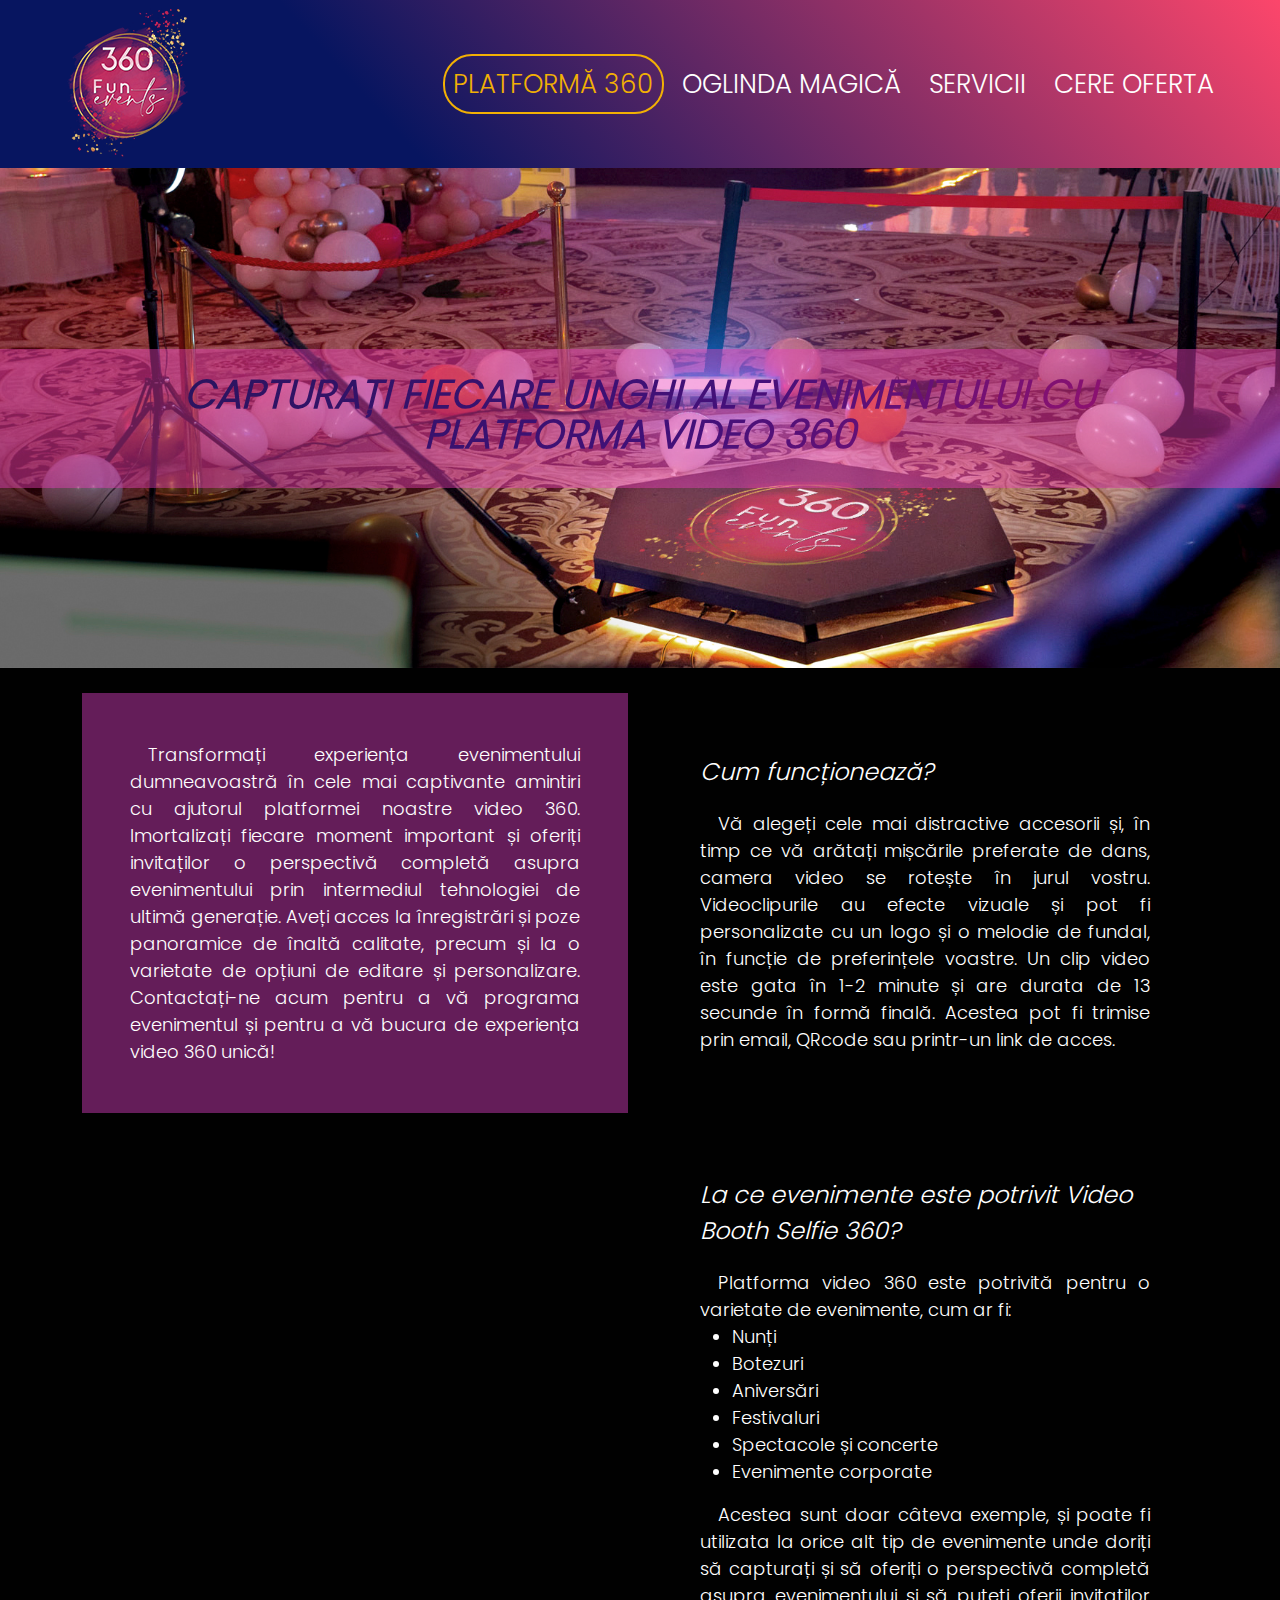
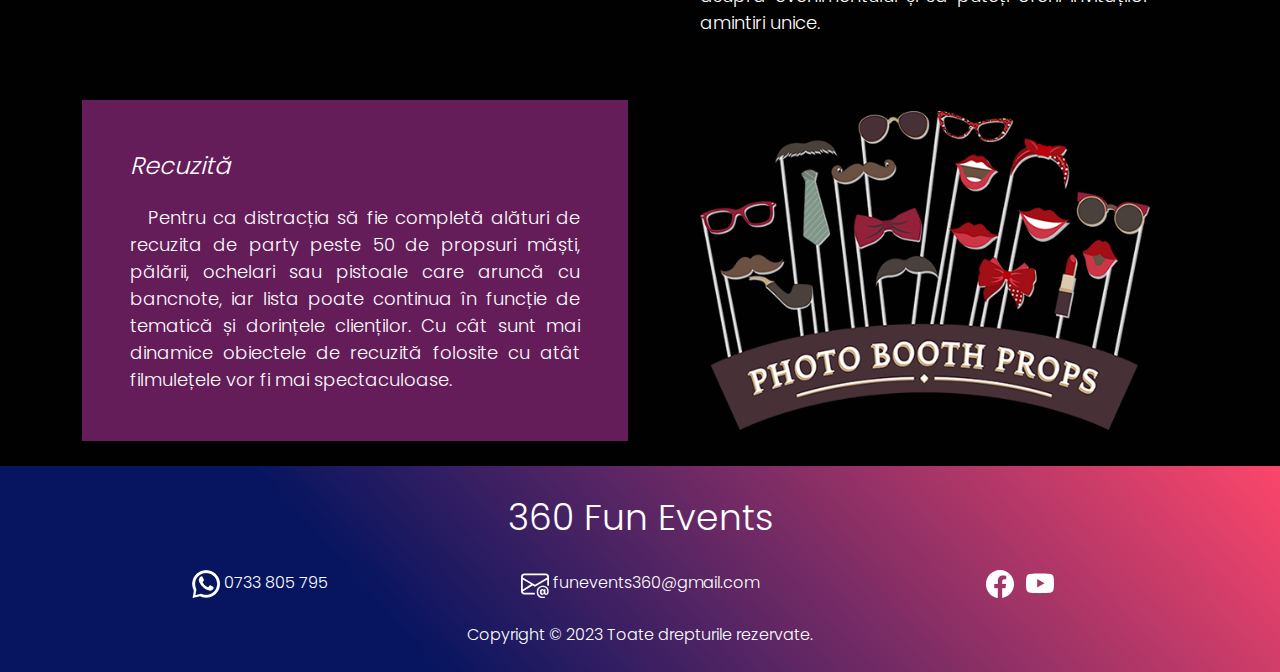
<file: FunEvents360/index.html>
<!DOCTYPE html>
    <html lang="ro">
    <head>
        <meta charset="UTF-8">
        <meta http-equiv="X-UA-Compatible" content="IE=edge">
        <meta name="viewport" content="width=device-width, initial-scale=1">
        <meta name="description" content="360 Fun Events">

        <title>360 Fun Events</title>

        <link rel="stylesheet" href="libs/bootstrap-5.3.0-alpha1-dist/css/bootstrap.min.css" >
        <link rel="stylesheet" href="css/styles.css">
        <link rel="stylesheet" href="css/home.css">

        <script src="libs/bootstrap-5.3.0-alpha1-dist/js/bootstrap.bundle.min.js"></script>

    </head>
    <body>
        <header>
            <nav class="navbar navbar-expand-lg gradient">
                <div class="container-fluid">
                    <a href="index.html" class="logo-link">
                        <img src="images/logo_mic.png" alt="Logo 360 Fun Events">
                    </a>
                    <button class="navbar-toggler" type="button" data-bs-toggle="collapse" data-bs-target="#navbarmenu" aria-controls="navbarmenu" aria-expanded="false" aria-label="Toggle navigation">
                        <span class="navbar-toggler-icon"></span>
                    </button>
                    <div class="collapse navbar-collapse justify-content-end" id="navbarmenu">
                        <ul class="navbar-nav">
                            <li class="nav-item mx-1">
                                <a class="nav-link text-center active" href="index.html">Platformă 360</a>
                            </li>
                            <li class="nav-item mx-1">
                                <a class="nav-link text-center" href="oglinda-magica.html">Oglinda Magică</a>
                            </li>
                            <li class="nav-item mx-1">
                                <a class="nav-link text-center" href="servicii.html">Servicii</a>
                            </li>
                            <li class="nav-item mx-1">
                                <a class="nav-link text-center" href="cere-oferta.html">Cere oferta</a>
                            </li>
                        </ul>
                    </div>
                </div>
            </nav>
        </header>
        <main>
            <!--- https://getbootstrap.com/docs/5.3/utilities/flex/ -->
            <section class="cover">
                <div class="d-flex align-items-center h-100">
                    <div class="align-items-center w-100 textcover text-center">
                        <span class="animate-charcter">Capturați fiecare unghi al evenimentului cu platforma video 360</span>
                    </div>
                </div>
            </section>
            
            <!--- https://getbootstrap.com/docs/5.3/layout/columns/ -->
            <section class="descriere">
                <div class="container container-fluid">
                    <div class="row gx-4 gy-3 align-items-center">
                        <div class="col-12 col-md-6">
                            <div class="px-5 py-5 ev-box-bg">
                                <p class="ev-descriere">
                                &emsp;Transformați experiența evenimentului dumneavoastră în cele mai captivante amintiri cu ajutorul platformei noastre video 360. Imortalizați fiecare moment important și oferiți invitaților o perspectivă completă asupra evenimentului prin intermediul tehnologiei de ultimă generație. Aveți acces la înregistrări și poze panoramice de înaltă calitate, precum și la o varietate de opțiuni de editare și personalizare. Contactați-ne acum pentru a vă programa evenimentul și pentru a vă bucura de experiența video 360 unică!
                                </p>
                            </div>
                        </div>
                        <div class="col-12 col-md-6">
                            <div class="px-5 py-5">
                                <p class="ev-titlu">Cum funcționează?</p>
                                <p class="ev-descriere">
                                    &emsp;Vă alegeți cele mai distractive accesorii și, în timp ce vă arătați mișcările preferate de dans, camera video se rotește în jurul vostru.
                                    Videoclipurile au efecte vizuale  și pot fi personalizate cu un logo și o melodie de fundal, în funcție de preferințele voastre.
                                      Un clip video este gata în 1-2 minute și are durata de 13 secunde în formă finală. Acestea pot fi trimise prin email, QRcode sau printr-un link de acces.
                                </p>
                            </div>
                        </div>
                        <div class="col-12 col-md-6">
                            <div class="px-5 py-5">
                                <div class="ratio ratio-1x1">
                                    <iframe src="https://www.youtube.com/embed/PwKHWUQD4Qs" title="Fun Events 360 - evenimente cu poveste" frameborder="0" allow="accelerometer; autoplay; clipboard-write; encrypted-media; gyroscope; picture-in-picture; web-share" allowfullscreen></iframe>
                                </div>
                            </div>
                        </div>
                        <div class="col-12 col-md-6">
                            <div class="px-5 py-5">
                                <p class="ev-titlu">
                                    La ce evenimente este potrivit Video Booth Selfie 360?
                                </p>
                                <p class="ev-descriere">
                                    &emsp;Platforma video 360 este potrivită pentru o varietate de evenimente, cum ar fi:
                                </p>
                                <ul class="ev-descriere">
                                    <li>Nunți</li>
                                    <li>Botezuri</li>
                                    <li>Aniversări</li>
                                    <li>Festivaluri</li>
                                    <li>Spectacole și concerte</li>
                                    <li>Evenimente corporate</li>
                                </ul>
                                <p class="ev-descriere">
                                    &emsp;Acestea sunt doar câteva exemple, și poate fi utilizata la orice alt tip de evenimente unde doriți să capturați și să oferiți o perspectivă completă asupra evenimentului și să puteți oferii invitaților  amintiri unice.
                                </p>   
                            </div>
                        </div>
                        <div class="col-12 col-md-6">
                            <div class="px-5 py-5 ev-box-bg">
                                <p class="ev-titlu">Recuzită</p>
                                <p class="ev-descriere">
                                    &emsp;Pentru ca distracția să fie completă alături de recuzita de party peste 50 de propsuri măști, pălării, ochelari sau pistoale care aruncă cu bancnote, iar lista poate continua în funcție de tematică și dorințele clienților.
                                    Cu cât sunt mai dinamice obiectele de recuzită folosite cu atât filmulețele vor fi mai spectaculoase.
                                </p>
                            </div>
                        </div>
                        <div class="col-12 col-md-6">
                            <div class="px-5 py-2">
                                <div class="col">
                                    <img src="images/pops.png" class="mx-auto d-block img-fluid"/>
                                </div>
                            </div>
                        </div>
                    </div>
                </div>
            </section>
        </main>
        <footer class="gradient">
            <div class="container text-center footer-text">
                <div class="row row-cols-1 row-cols-md-3 align-items-center">
                  <div class="col"></div>
                  <div class="col footer-title">360 Fun Events</div>
                  <div class="col"></div>
                  <div class="col">
                    <p><a href="https://wa.me/+4070733805795"><img src="images/iconwam.png"/> 0733 805 795</p></a>
                  </div>
                  <div class="col align-items-center">
                    <a href="mailto: funevents360@gmail.com">
                        <!-- https://icons.getbootstrap.com/icons/envelope-at/ -->
                        <svg xmlns="http://www.w3.org/2000/svg" width="28" height="28" fill="white" class="bi bi-envelope-at" viewBox="0 0 16 16">
                            <path d="M2 2a2 2 0 0 0-2 2v8.01A2 2 0 0 0 2 14h5.5a.5.5 0 0 0 0-1H2a1 1 0 0 1-.966-.741l5.64-3.471L8 9.583l7-4.2V8.5a.5.5 0 0 0 1 0V4a2 2 0 0 0-2-2H2Zm3.708 6.208L1 11.105V5.383l4.708 2.825ZM1 4.217V4a1 1 0 0 1 1-1h12a1 1 0 0 1 1 1v.217l-7 4.2-7-4.2Z"/>
                            <path d="M14.247 14.269c1.01 0 1.587-.857 1.587-2.025v-.21C15.834 10.43 14.64 9 12.52 9h-.035C10.42 9 9 10.36 9 12.432v.214C9 14.82 10.438 16 12.358 16h.044c.594 0 1.018-.074 1.237-.175v-.73c-.245.11-.673.18-1.18.18h-.044c-1.334 0-2.571-.788-2.571-2.655v-.157c0-1.657 1.058-2.724 2.64-2.724h.04c1.535 0 2.484 1.05 2.484 2.326v.118c0 .975-.324 1.39-.639 1.39-.232 0-.41-.148-.41-.42v-2.19h-.906v.569h-.03c-.084-.298-.368-.63-.954-.63-.778 0-1.259.555-1.259 1.4v.528c0 .892.49 1.434 1.26 1.434.471 0 .896-.227 1.014-.643h.043c.118.42.617.648 1.12.648Zm-2.453-1.588v-.227c0-.546.227-.791.573-.791.297 0 .572.192.572.708v.367c0 .573-.253.744-.564.744-.354 0-.581-.215-.581-.8Z"/>
                        </svg>
                        funevents360@gmail.com
                    </a>
                  </div>
                  <div class="col">
                    <a href="#">
                        <svg xmlns="http://www.w3.org/2000/svg" width="28" height="28" fill="white" class="bi bi-facebook" viewBox="0 0 16 16">
                            <path d="M16 8.049c0-4.446-3.582-8.05-8-8.05C3.58 0-.002 3.603-.002 8.05c0 4.017 2.926 7.347 6.75 7.951v-5.625h-2.03V8.05H6.75V6.275c0-2.017 1.195-3.131 3.022-3.131.876 0 1.791.157 1.791.157v1.98h-1.009c-.993 0-1.303.621-1.303 1.258v1.51h2.218l-.354 2.326H9.25V16c3.824-.604 6.75-3.934 6.75-7.951z"/>
                        </svg>
                    </a>
                        &nbsp;
                    <a href="#">
                        <svg xmlns="http://www.w3.org/2000/svg" width="28" height="28" fill="white" class="bi bi-youtube" viewBox="0 0 16 16">
                            <path d="M8.051 1.999h.089c.822.003 4.987.033 6.11.335a2.01 2.01 0 0 1 1.415 1.42c.101.38.172.883.22 1.402l.01.104.022.26.008.104c.065.914.073 1.77.074 1.957v.075c-.001.194-.01 1.108-.082 2.06l-.008.105-.009.104c-.05.572-.124 1.14-.235 1.558a2.007 2.007 0 0 1-1.415 1.42c-1.16.312-5.569.334-6.18.335h-.142c-.309 0-1.587-.006-2.927-.052l-.17-.006-.087-.004-.171-.007-.171-.007c-1.11-.049-2.167-.128-2.654-.26a2.007 2.007 0 0 1-1.415-1.419c-.111-.417-.185-.986-.235-1.558L.09 9.82l-.008-.104A31.4 31.4 0 0 1 0 7.68v-.123c.002-.215.01-.958.064-1.778l.007-.103.003-.052.008-.104.022-.26.01-.104c.048-.519.119-1.023.22-1.402a2.007 2.007 0 0 1 1.415-1.42c.487-.13 1.544-.21 2.654-.26l.17-.007.172-.006.086-.003.171-.007A99.788 99.788 0 0 1 7.858 2h.193zM6.4 5.209v4.818l4.157-2.408L6.4 5.209z"/>
                        </svg>
                    </a>  
                  </div>
                  <div class="col"></div>
                  <div class="col footer-copyright">Copyright &#169; 2023 Toate drepturile rezervate.</div>
                  <div class="col"></div>
                </div>
            </div>
        </footer>
    </body> 
</html>
</file>
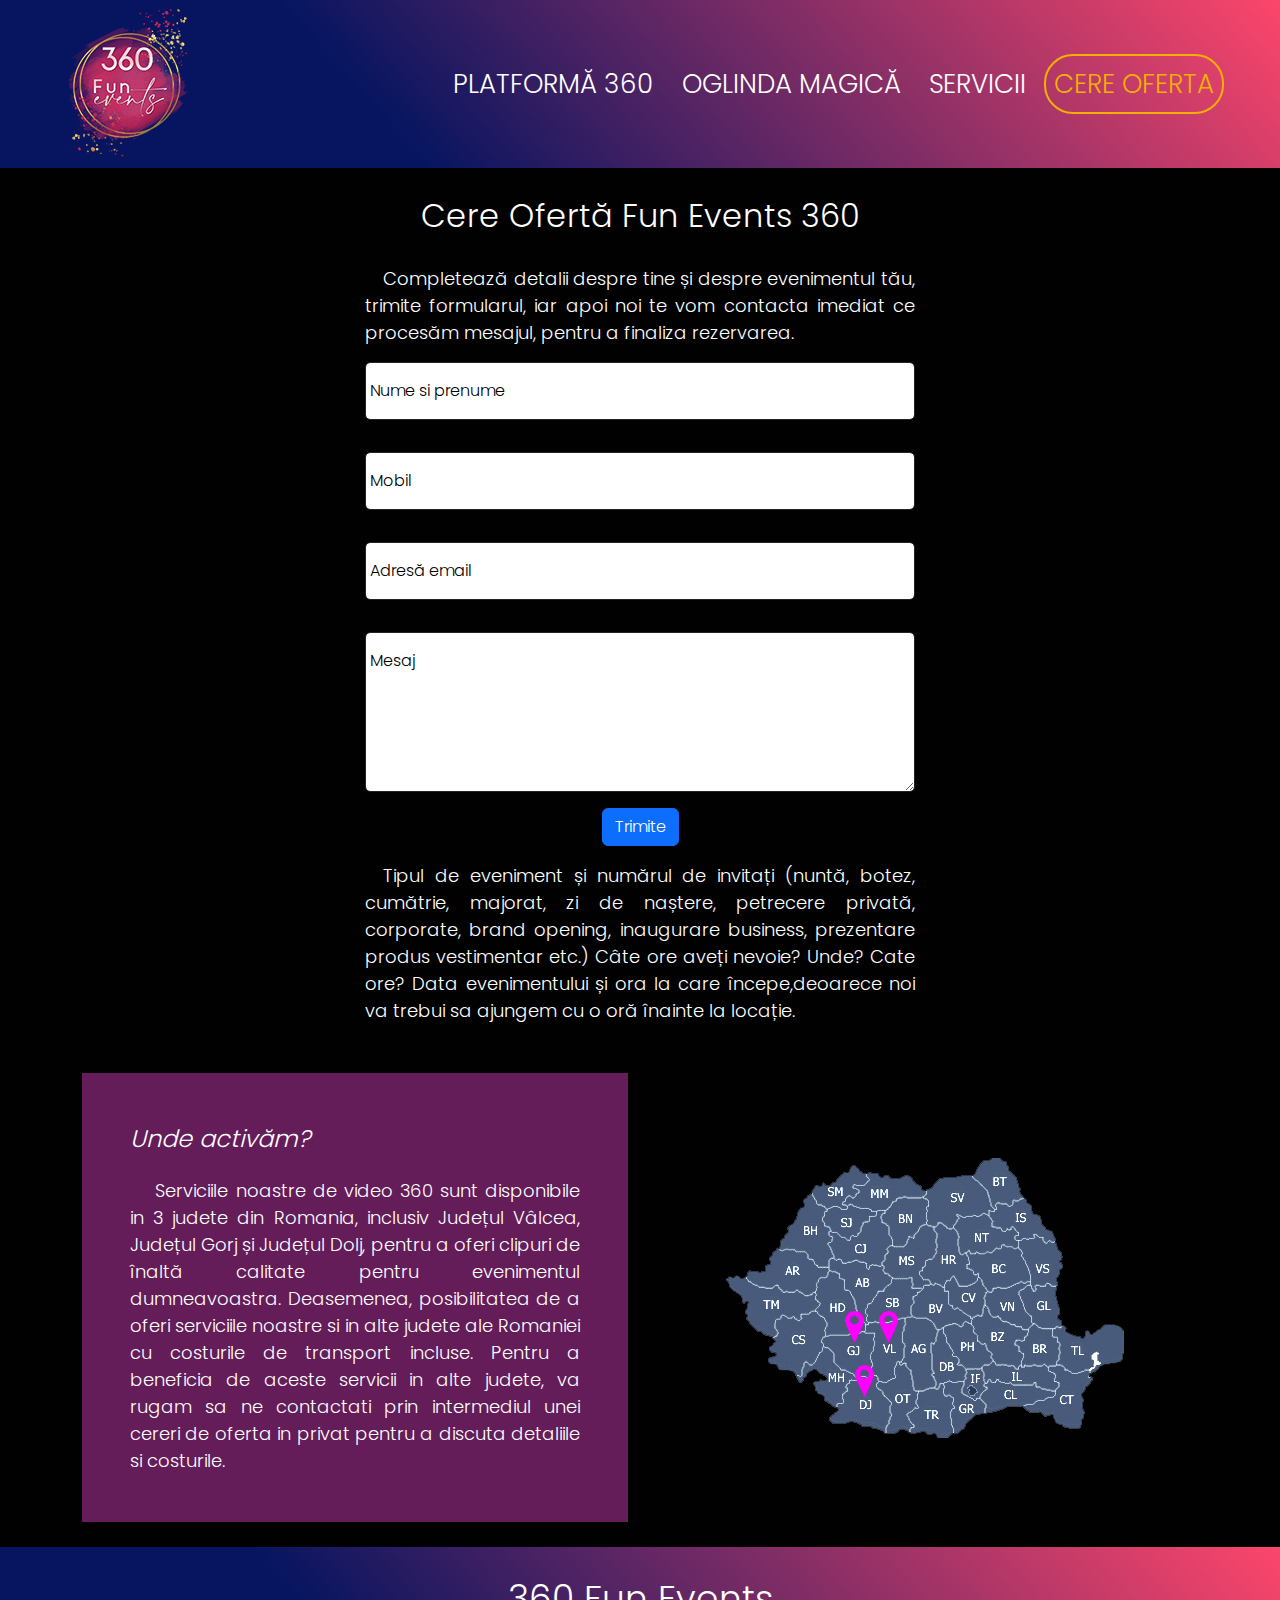
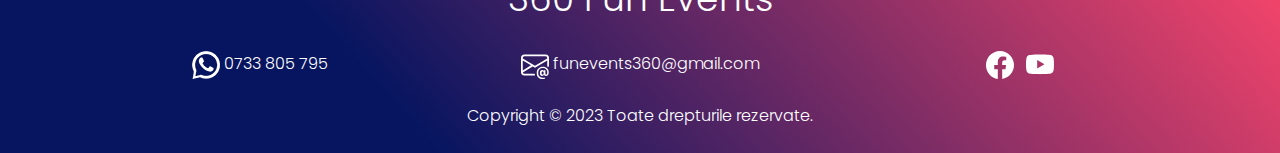
<file: FunEvents360/cere-oferta.html>
<!DOCTYPE html>
    <html lang="ro">
    <head>
        <meta charset="UTF-8">
        <meta http-equiv="X-UA-Compatible" content="IE=edge">
        <meta name="viewport" content="width=device-width, initial-scale=1">
        <meta name="description" content="360 Fun Events">

        <title>360 Fun Events</title>

        <link rel="stylesheet" href="libs/bootstrap-5.3.0-alpha1-dist/css/bootstrap.min.css" >
        <link rel="stylesheet" href="css/styles.css">
        <link rel="stylesheet" href="css/cere-oferta.css">

        <script src="libs/bootstrap-5.3.0-alpha1-dist/js/bootstrap.bundle.min.js"></script>
        
    </head>
    <body>
        <header>
            <nav class="navbar navbar-expand-lg gradient">
                <div class="container-fluid">
                    <a href="index.html" class="logo-link">
                        <img src="images/logo_mic.png" alt="Logo 360 Fun Events">
                    </a>
                    <button class="navbar-toggler" type="button" data-bs-toggle="collapse" data-bs-target="#navbarmenu" aria-controls="navbarmenu" aria-expanded="false" aria-label="Toggle navigation">
                        <span class="navbar-toggler-icon"></span>
                    </button>
                    <div class="collapse navbar-collapse justify-content-end" id="navbarmenu">
                        <ul class="navbar-nav">
                            <li class="nav-item mx-1">
                                <a class="nav-link text-center" href="index.html">Platformă 360</a>
                            </li>
                            <li class="nav-item mx-1">
                                <a class="nav-link text-center" href="oglinda-magica.html">Oglinda Magică</a>
                            </li>
                            <li class="nav-item mx-1">
                                <a class="nav-link text-center" href="servicii.html">Servicii</a>
                            </li>
                            <li class="nav-item mx-1">
                                <a class="nav-link text-center active" href="cere-oferta.html">Cere oferta</a>
                            </li>
                        </ul>
                    </div>
                </div>
            </nav>
        </header>
        <main>

            <section class="contact">
                
                
                <div class="container py-4">
                    <form class="row g-3 needs-validation contact-form" novalidate>

                        <div class="col-12 col-md-6 position-relative form-floating offset-md-3">
                            <p class="cere">Cere Ofertă Fun Events 360</p>
                            <p class="ev-descriere">&emsp;Completează detalii despre tine și despre evenimentul tău, trimite formularul, iar apoi noi te vom contacta imediat ce procesăm mesajul, pentru a finaliza rezervarea. </p>
                        </div>

                        
                        <div class="col-12 col-md-6 position-relative form-floating offset-md-3">
                            <input class="form-control" id="nume" type="text" placeholder="Nume si prenume" required/>
                            <label for="nume" class="form-label">Nume si prenume</label>
                            <div class="invalid-tooltip">
                                Please choose a unique and valid username.
                            </div>
                        </div>

                        
                        <div class="col-12 col-md-6 position-relative form-floating offset-md-3">
                            <input class="form-control" id="Mobil" type="text" placeholder="Mobil" />
                            <label class="form-label" for="Mobil">Mobil</label>
                        </div>
                    
                        
                        <div class="col-12 col-md-6 position-relative form-floating offset-md-3">
                            <input class="form-control" id="emailAddress" type="email" placeholder="Adresă email" />
                            <label class="form-label" for="emailAddress">Adresă email</label>
                        </div>
                    
                       
                        <div class="col-12 col-md-6 position-relative form-floating offset-md-3">
                            <textarea class="form-control" id="message" type="text" placeholder="Mesaj" style="height: 10rem;"></textarea>
                            <label class="form-label" for="message">Mesaj</label>
                        </div>

                        
                        <div class="container">
                            <div class="row">
                                <div class="col text-center">
                                <button class="btn btn-primary" type="submit">Trimite</button>
                                </div>
                            </div>
                        </div>

                        <div class="col-12 col-md-6 position-relative form-floating offset-md-3">
                            <p class="ev-descriere">&emsp;Tipul de eveniment și numărul de invitați (nuntă, botez, cumătrie, majorat, zi de naștere, petrecere privată, corporate, brand opening, inaugurare business, prezentare produs vestimentar etc.)
                                Câte ore aveți nevoie? Unde? Cate ore? Data evenimentului și ora la care începe,deoarece noi va trebui sa ajungem cu o oră înainte la locație. </p>
                        </div>
                    </form>
                </div>
            </section>

            <section class="descriere">
                <div class="container container-fluid">
                    <div class="row gx-4 gy-3 align-items-center">
                        <div class="col-12 col-md-6">
                            <div class="px-5 py-5 ev-box-bg">
                                <p class="ev-titlu">Unde activăm?</p>
                                <p class="ev-descriere">
                                    &emsp;  Serviciile noastre de video 360 sunt disponibile in 3 judete din Romania, inclusiv Județul Vâlcea, Județul Gorj și Județul Dolj, pentru a oferi clipuri de înaltă calitate pentru evenimentul dumneavoastra. 
                                    Deasemenea, posibilitatea de a oferi serviciile noastre si in alte judete ale Romaniei cu costurile de transport incluse. Pentru a beneficia de aceste servicii in alte judete, va rugam sa ne contactati prin intermediul unei cereri de oferta in privat pentru a discuta detaliile si costurile.
                                </p>
                            </div>
                        </div>
                        <div class="col-12 col-md-6">
                            <div class="px-5 py-2">
                                <div class="col">
                                    <img src="images/hartaicon.png" class="mx-auto d-block img-fluid"/>
                                </div>
                            </div>
                        </div>
                    </div>
                </div>
            </section>
        </main>


        <footer class="gradient">
            <div class="container text-center footer-text">
                <div class="row row-cols-1 row-cols-md-3 align-items-center">
                  <div class="col"></div>
                  <div class="col footer-title">360 Fun Events</div>
                  <div class="col"></div>
                  <div class="col">
                    <p><a href="https://wa.me/+4070733805795"><img src="images/iconwam.png"/> 0733 805 795</p></a>
                  </div>
                  <div class="col align-items-center">
                    <a href="mailto: funevents360@gmail.com">
                        <svg xmlns="http://www.w3.org/2000/svg" width="28" height="28" fill="white" class="bi bi-envelope-at" viewBox="0 0 16 16">
                            <path d="M2 2a2 2 0 0 0-2 2v8.01A2 2 0 0 0 2 14h5.5a.5.5 0 0 0 0-1H2a1 1 0 0 1-.966-.741l5.64-3.471L8 9.583l7-4.2V8.5a.5.5 0 0 0 1 0V4a2 2 0 0 0-2-2H2Zm3.708 6.208L1 11.105V5.383l4.708 2.825ZM1 4.217V4a1 1 0 0 1 1-1h12a1 1 0 0 1 1 1v.217l-7 4.2-7-4.2Z"/>
                            <path d="M14.247 14.269c1.01 0 1.587-.857 1.587-2.025v-.21C15.834 10.43 14.64 9 12.52 9h-.035C10.42 9 9 10.36 9 12.432v.214C9 14.82 10.438 16 12.358 16h.044c.594 0 1.018-.074 1.237-.175v-.73c-.245.11-.673.18-1.18.18h-.044c-1.334 0-2.571-.788-2.571-2.655v-.157c0-1.657 1.058-2.724 2.64-2.724h.04c1.535 0 2.484 1.05 2.484 2.326v.118c0 .975-.324 1.39-.639 1.39-.232 0-.41-.148-.41-.42v-2.19h-.906v.569h-.03c-.084-.298-.368-.63-.954-.63-.778 0-1.259.555-1.259 1.4v.528c0 .892.49 1.434 1.26 1.434.471 0 .896-.227 1.014-.643h.043c.118.42.617.648 1.12.648Zm-2.453-1.588v-.227c0-.546.227-.791.573-.791.297 0 .572.192.572.708v.367c0 .573-.253.744-.564.744-.354 0-.581-.215-.581-.8Z"/>
                        </svg>
                        funevents360@gmail.com
                    </a>
                </div>
                  <div class="col">
                    <a href="#">
                        <svg xmlns="http://www.w3.org/2000/svg" width="28" height="28" fill="white" class="bi bi-facebook" viewBox="0 0 16 16">
                            <path d="M16 8.049c0-4.446-3.582-8.05-8-8.05C3.58 0-.002 3.603-.002 8.05c0 4.017 2.926 7.347 6.75 7.951v-5.625h-2.03V8.05H6.75V6.275c0-2.017 1.195-3.131 3.022-3.131.876 0 1.791.157 1.791.157v1.98h-1.009c-.993 0-1.303.621-1.303 1.258v1.51h2.218l-.354 2.326H9.25V16c3.824-.604 6.75-3.934 6.75-7.951z"/>
                        </svg>
                    </a>
                        &nbsp;
                    <a href="#">
                        <svg xmlns="http://www.w3.org/2000/svg" width="28" height="28" fill="white" class="bi bi-youtube" viewBox="0 0 16 16">
                            <path d="M8.051 1.999h.089c.822.003 4.987.033 6.11.335a2.01 2.01 0 0 1 1.415 1.42c.101.38.172.883.22 1.402l.01.104.022.26.008.104c.065.914.073 1.77.074 1.957v.075c-.001.194-.01 1.108-.082 2.06l-.008.105-.009.104c-.05.572-.124 1.14-.235 1.558a2.007 2.007 0 0 1-1.415 1.42c-1.16.312-5.569.334-6.18.335h-.142c-.309 0-1.587-.006-2.927-.052l-.17-.006-.087-.004-.171-.007-.171-.007c-1.11-.049-2.167-.128-2.654-.26a2.007 2.007 0 0 1-1.415-1.419c-.111-.417-.185-.986-.235-1.558L.09 9.82l-.008-.104A31.4 31.4 0 0 1 0 7.68v-.123c.002-.215.01-.958.064-1.778l.007-.103.003-.052.008-.104.022-.26.01-.104c.048-.519.119-1.023.22-1.402a2.007 2.007 0 0 1 1.415-1.42c.487-.13 1.544-.21 2.654-.26l.17-.007.172-.006.086-.003.171-.007A99.788 99.788 0 0 1 7.858 2h.193zM6.4 5.209v4.818l4.157-2.408L6.4 5.209z"/>
                        </svg>
                    </a>  
                  </div>
                  <div class="col"></div>
                  <div class="col footer-copyright">Copyright &#169; 2023 Toate drepturile rezervate.</div>
                  <div class="col"></div>
                </div>
            </div>
        </footer>
    </body> 
</html>
</file>
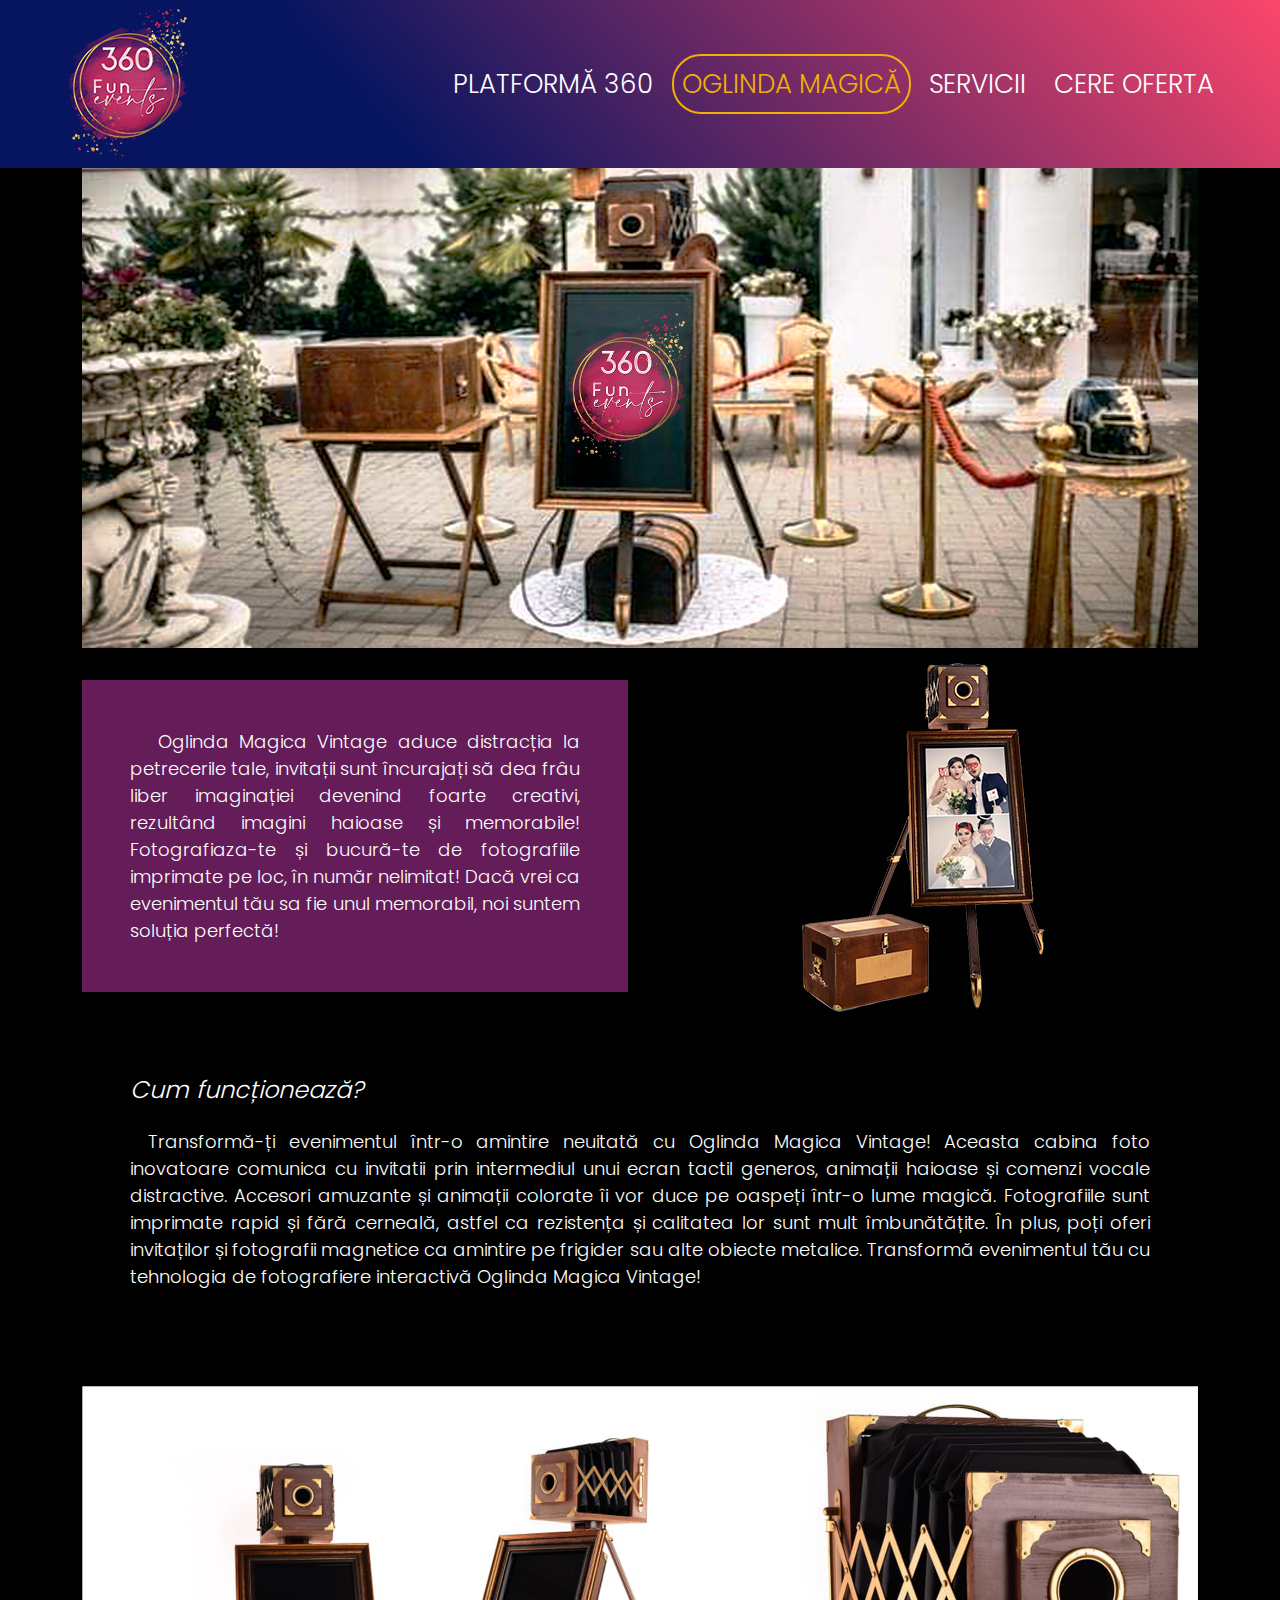
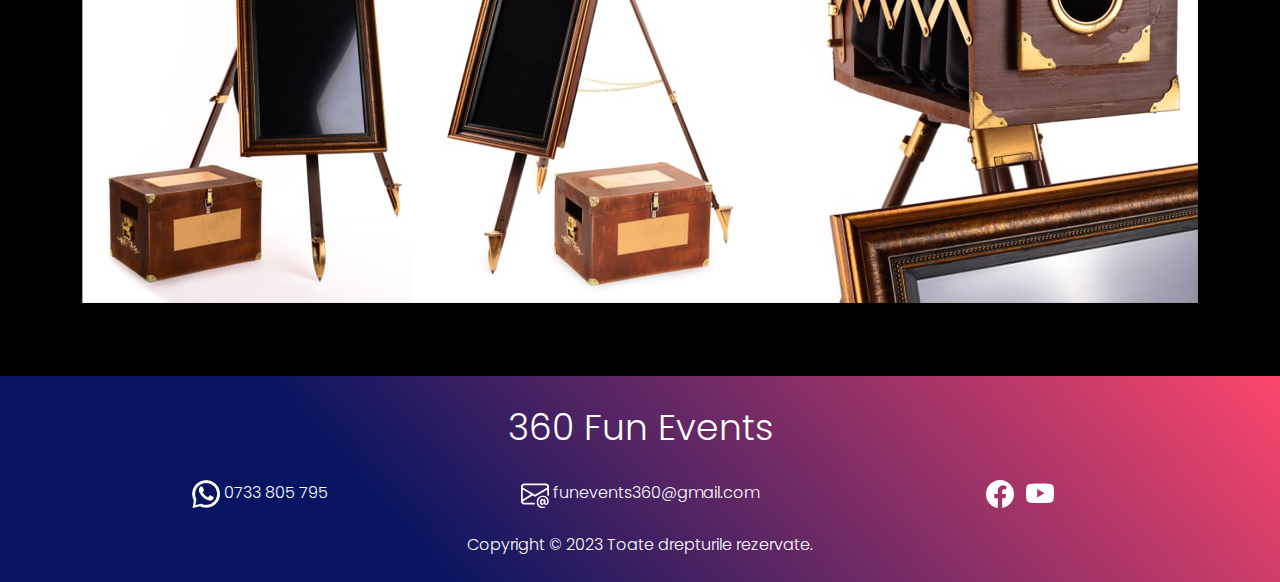
<file: FunEvents360/oglinda-magica.html>
<!DOCTYPE html>
    <html lang="ro">
    <head>
        <meta charset="UTF-8">
        <meta http-equiv="X-UA-Compatible" content="IE=edge">
        <meta name="viewport" content="width=device-width, initial-scale=1">
        <meta name="description" content="360 Fun Events">

        <title>360 Fun Events</title>

        <link rel="stylesheet" href="libs/bootstrap-5.3.0-alpha1-dist/css/bootstrap.min.css" >
        <link rel="stylesheet" href="css/styles.css">
        <link rel="stylesheet" href="css/oglinda-magica.css">

        <script src="libs/bootstrap-5.3.0-alpha1-dist/js/bootstrap.bundle.min.js"></script>

    </head>
    <body>
        <header>
            <nav class="navbar navbar-expand-lg gradient">
                <div class="container-fluid">
                    <a href="index.html" class="logo-link">
                        <img src="images/logo_mic.png" alt="Logo 360 Fun Events">
                    </a>
                    <button class="navbar-toggler" type="button" data-bs-toggle="collapse" data-bs-target="#navbarmenu" aria-controls="navbarmenu" aria-expanded="false" aria-label="Toggle navigation">
                        <span class="navbar-toggler-icon"></span>
                    </button>
                    <div class="collapse navbar-collapse justify-content-end" id="navbarmenu">
                        <ul class="navbar-nav">
                            <li class="nav-item mx-1">
                                <a class="nav-link text-center" href="index.html">Platformă 360</a>
                            </li>
                            <li class="nav-item mx-1">
                                <a class="nav-link text-center active" href="oglinda-magica.html">Oglinda Magică</a>
                            </li>
                            <li class="nav-item mx-1">
                                <a class="nav-link text-center" href="servicii.html">Servicii</a>
                            </li>
                            <li class="nav-item mx-1">
                                <a class="nav-link text-center" href="cere-oferta.html">Cere oferta</a>
                            </li>
                        </ul>
                    </div>
                </div>
            </nav>
        </header>
        <main>

            
            <!--- https://getbootstrap.com/docs/5.3/layout/columns/ -->
            <section class="descriere">
                <div class="container container-fluid">
                    <div class="row gx-4 align-items-center">
                        <div class="col-12">
                            <div class="">
                                <img src="images/cover_2bun.jpg" class="img-fluid"/>
                            </div>
                        </div>
                        <div class="col-12 col-md-6">
                            <div class="px-5 py-5 ev-box-bg">
                                <p class="ev-descriere">
                                &emsp; Oglinda Magica Vintage aduce distracția la petrecerile tale, invitații sunt încurajați să dea frâu liber imaginației devenind foarte creativi, rezultând imagini haioase și memorabile! Fotografiaza-te și bucură-te de fotografiile imprimate pe loc, în număr nelimitat! Dacă vrei ca evenimentul tău sa fie unul memorabil, noi suntem soluția perfectă!
                                </p>
                            </div>
                        </div>
                        <div class="col-12 col-md-6">
                            <div class="px-5 py-2">
                                <div class="col text-center">
                                    <img src="images/pozaogmica.png" class="mx-auto d-block img-fluid"/>
                                </div>
                            </div>
                        </div>
                        <div class="col-12">
                            <div class="px-5 py-5">
                                <p class="ev-titlu">Cum funcționează?</p>
                                <p class="ev-descriere">
                                    &emsp;Transformă-ți evenimentul într-o amintire neuitată cu Oglinda Magica Vintage! 
                                    Aceasta cabina foto inovatoare comunica cu invitatii prin intermediul unui ecran tactil generos, animații haioase și comenzi vocale distractive. Accesori amuzante și animații colorate îi vor duce pe oaspeți într-o lume magică. 
                                    Fotografiile sunt imprimate rapid și fără cerneală, astfel ca rezistența și calitatea lor sunt mult îmbunătățite. În plus, poți oferi invitaților și fotografii magnetice ca amintire pe frigider sau alte obiecte metalice. Transformă evenimentul tău cu tehnologia de fotografiere interactivă Oglinda Magica Vintage!
                                </p>
                            </div>
                        </div>
                        <div class="col-12">
                            <div class="py-5">
                                <img src="images/pozalung.png" class="img-fluid"/>
                            </div>
                        </div>
                    </div>
                </div>
            </section>
        </main>
        <footer class="gradient">
            <div class="container text-center footer-text">
                <div class="row row-cols-1 row-cols-md-3 align-items-center">
                  <div class="col"></div>
                  <div class="col footer-title">360 Fun Events</div>
                  <div class="col"></div>
                  <div class="col">
                    <p><a href="https://wa.me/+4070733805795"><img src="images/iconwam.png"/> 0733 805 795</p></a>
                  </div>
                  <div class="col align-items-center">
                    <a href="mailto: funevents360@gmail.com">
                        <svg xmlns="http://www.w3.org/2000/svg" width="28" height="28" fill="white" class="bi bi-envelope-at" viewBox="0 0 16 16">
                            <path d="M2 2a2 2 0 0 0-2 2v8.01A2 2 0 0 0 2 14h5.5a.5.5 0 0 0 0-1H2a1 1 0 0 1-.966-.741l5.64-3.471L8 9.583l7-4.2V8.5a.5.5 0 0 0 1 0V4a2 2 0 0 0-2-2H2Zm3.708 6.208L1 11.105V5.383l4.708 2.825ZM1 4.217V4a1 1 0 0 1 1-1h12a1 1 0 0 1 1 1v.217l-7 4.2-7-4.2Z"/>
                            <path d="M14.247 14.269c1.01 0 1.587-.857 1.587-2.025v-.21C15.834 10.43 14.64 9 12.52 9h-.035C10.42 9 9 10.36 9 12.432v.214C9 14.82 10.438 16 12.358 16h.044c.594 0 1.018-.074 1.237-.175v-.73c-.245.11-.673.18-1.18.18h-.044c-1.334 0-2.571-.788-2.571-2.655v-.157c0-1.657 1.058-2.724 2.64-2.724h.04c1.535 0 2.484 1.05 2.484 2.326v.118c0 .975-.324 1.39-.639 1.39-.232 0-.41-.148-.41-.42v-2.19h-.906v.569h-.03c-.084-.298-.368-.63-.954-.63-.778 0-1.259.555-1.259 1.4v.528c0 .892.49 1.434 1.26 1.434.471 0 .896-.227 1.014-.643h.043c.118.42.617.648 1.12.648Zm-2.453-1.588v-.227c0-.546.227-.791.573-.791.297 0 .572.192.572.708v.367c0 .573-.253.744-.564.744-.354 0-.581-.215-.581-.8Z"/>
                        </svg>
                        funevents360@gmail.com
                    </a>
                </div>
                  <div class="col">
                    <a href="#">
                        <svg xmlns="http://www.w3.org/2000/svg" width="28" height="28" fill="white" class="bi bi-facebook" viewBox="0 0 16 16">
                            <path d="M16 8.049c0-4.446-3.582-8.05-8-8.05C3.58 0-.002 3.603-.002 8.05c0 4.017 2.926 7.347 6.75 7.951v-5.625h-2.03V8.05H6.75V6.275c0-2.017 1.195-3.131 3.022-3.131.876 0 1.791.157 1.791.157v1.98h-1.009c-.993 0-1.303.621-1.303 1.258v1.51h2.218l-.354 2.326H9.25V16c3.824-.604 6.75-3.934 6.75-7.951z"/>
                        </svg>
                    </a>
                        &nbsp;
                    <a href="#">
                        <svg xmlns="http://www.w3.org/2000/svg" width="28" height="28" fill="white" class="bi bi-youtube" viewBox="0 0 16 16">
                            <path d="M8.051 1.999h.089c.822.003 4.987.033 6.11.335a2.01 2.01 0 0 1 1.415 1.42c.101.38.172.883.22 1.402l.01.104.022.26.008.104c.065.914.073 1.77.074 1.957v.075c-.001.194-.01 1.108-.082 2.06l-.008.105-.009.104c-.05.572-.124 1.14-.235 1.558a2.007 2.007 0 0 1-1.415 1.42c-1.16.312-5.569.334-6.18.335h-.142c-.309 0-1.587-.006-2.927-.052l-.17-.006-.087-.004-.171-.007-.171-.007c-1.11-.049-2.167-.128-2.654-.26a2.007 2.007 0 0 1-1.415-1.419c-.111-.417-.185-.986-.235-1.558L.09 9.82l-.008-.104A31.4 31.4 0 0 1 0 7.68v-.123c.002-.215.01-.958.064-1.778l.007-.103.003-.052.008-.104.022-.26.01-.104c.048-.519.119-1.023.22-1.402a2.007 2.007 0 0 1 1.415-1.42c.487-.13 1.544-.21 2.654-.26l.17-.007.172-.006.086-.003.171-.007A99.788 99.788 0 0 1 7.858 2h.193zM6.4 5.209v4.818l4.157-2.408L6.4 5.209z"/>
                        </svg>
                    </a>  
                  </div>
                  <div class="col"></div>
                  <div class="col footer-copyright">Copyright &#169; 2023 Toate drepturile rezervate.</div>
                  <div class="col"></div>
                </div>
            </div>
        </footer>
    </body> 
</html>
</file>
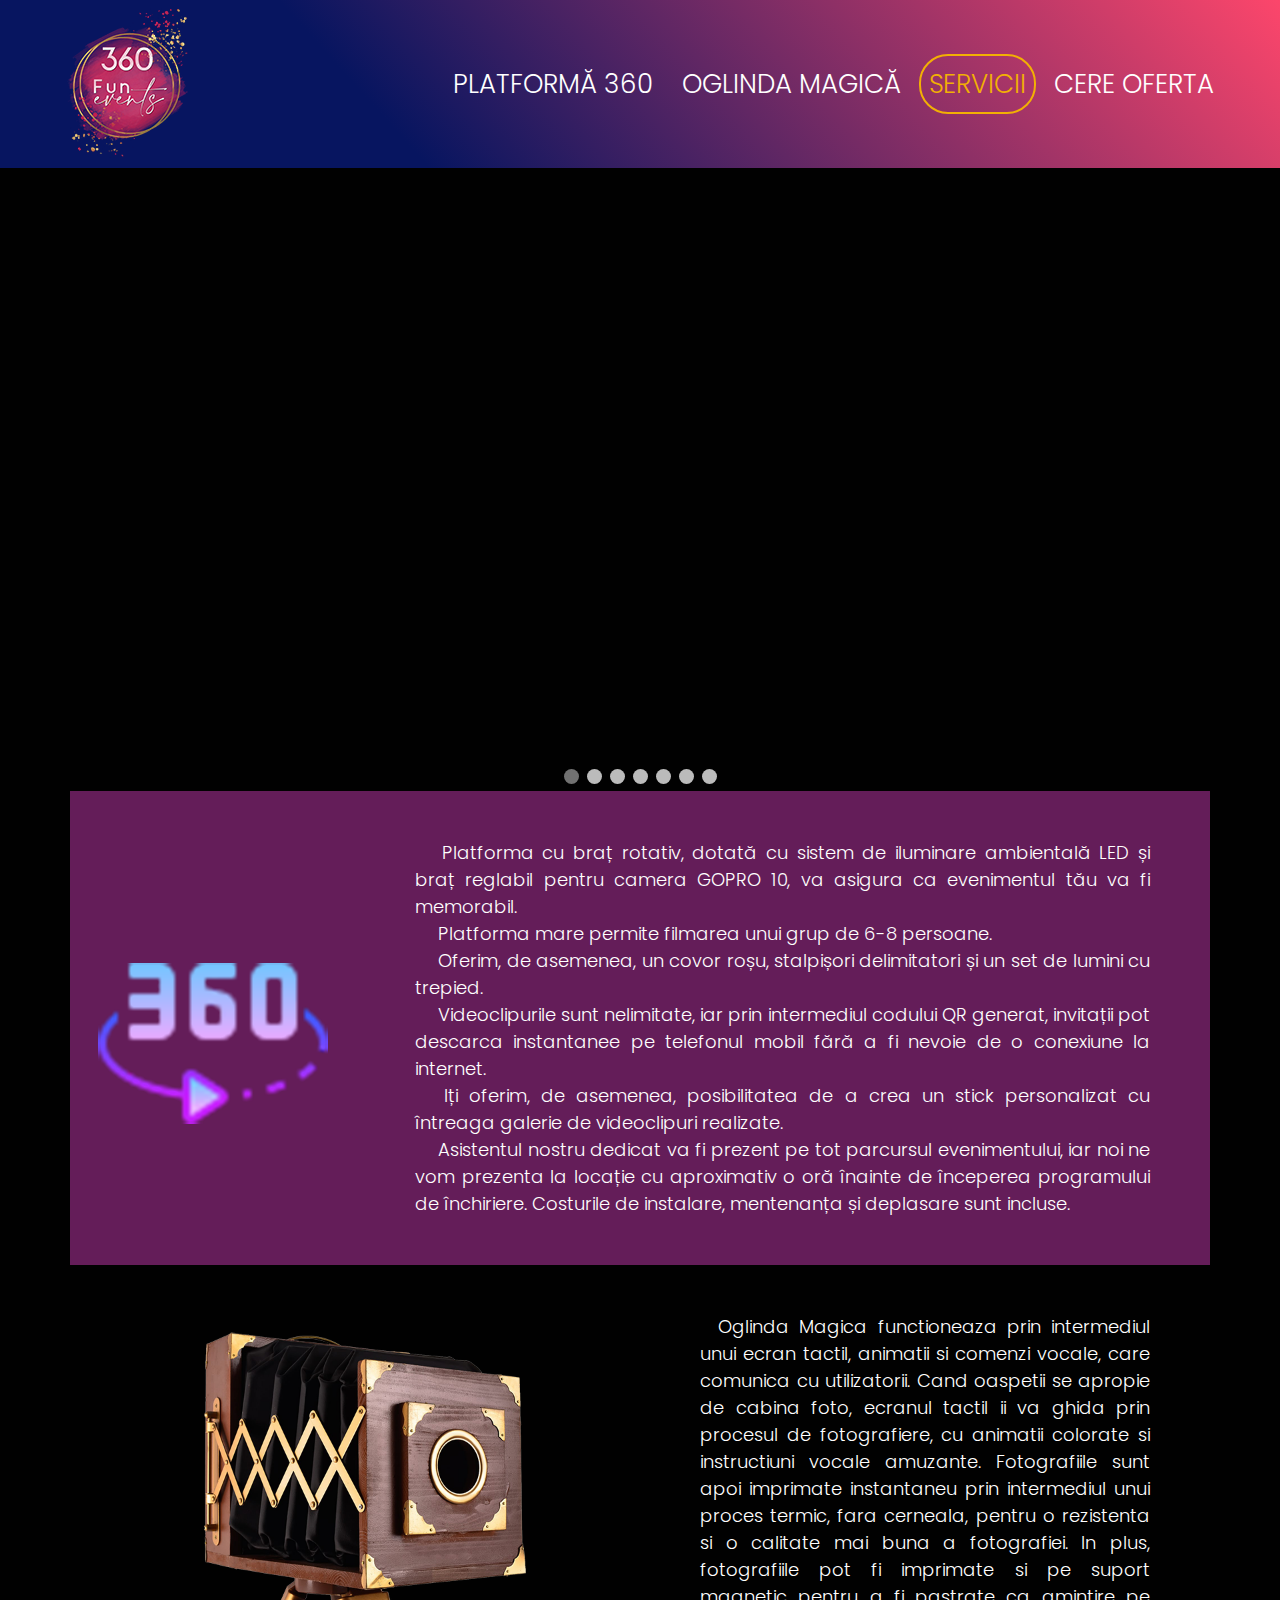
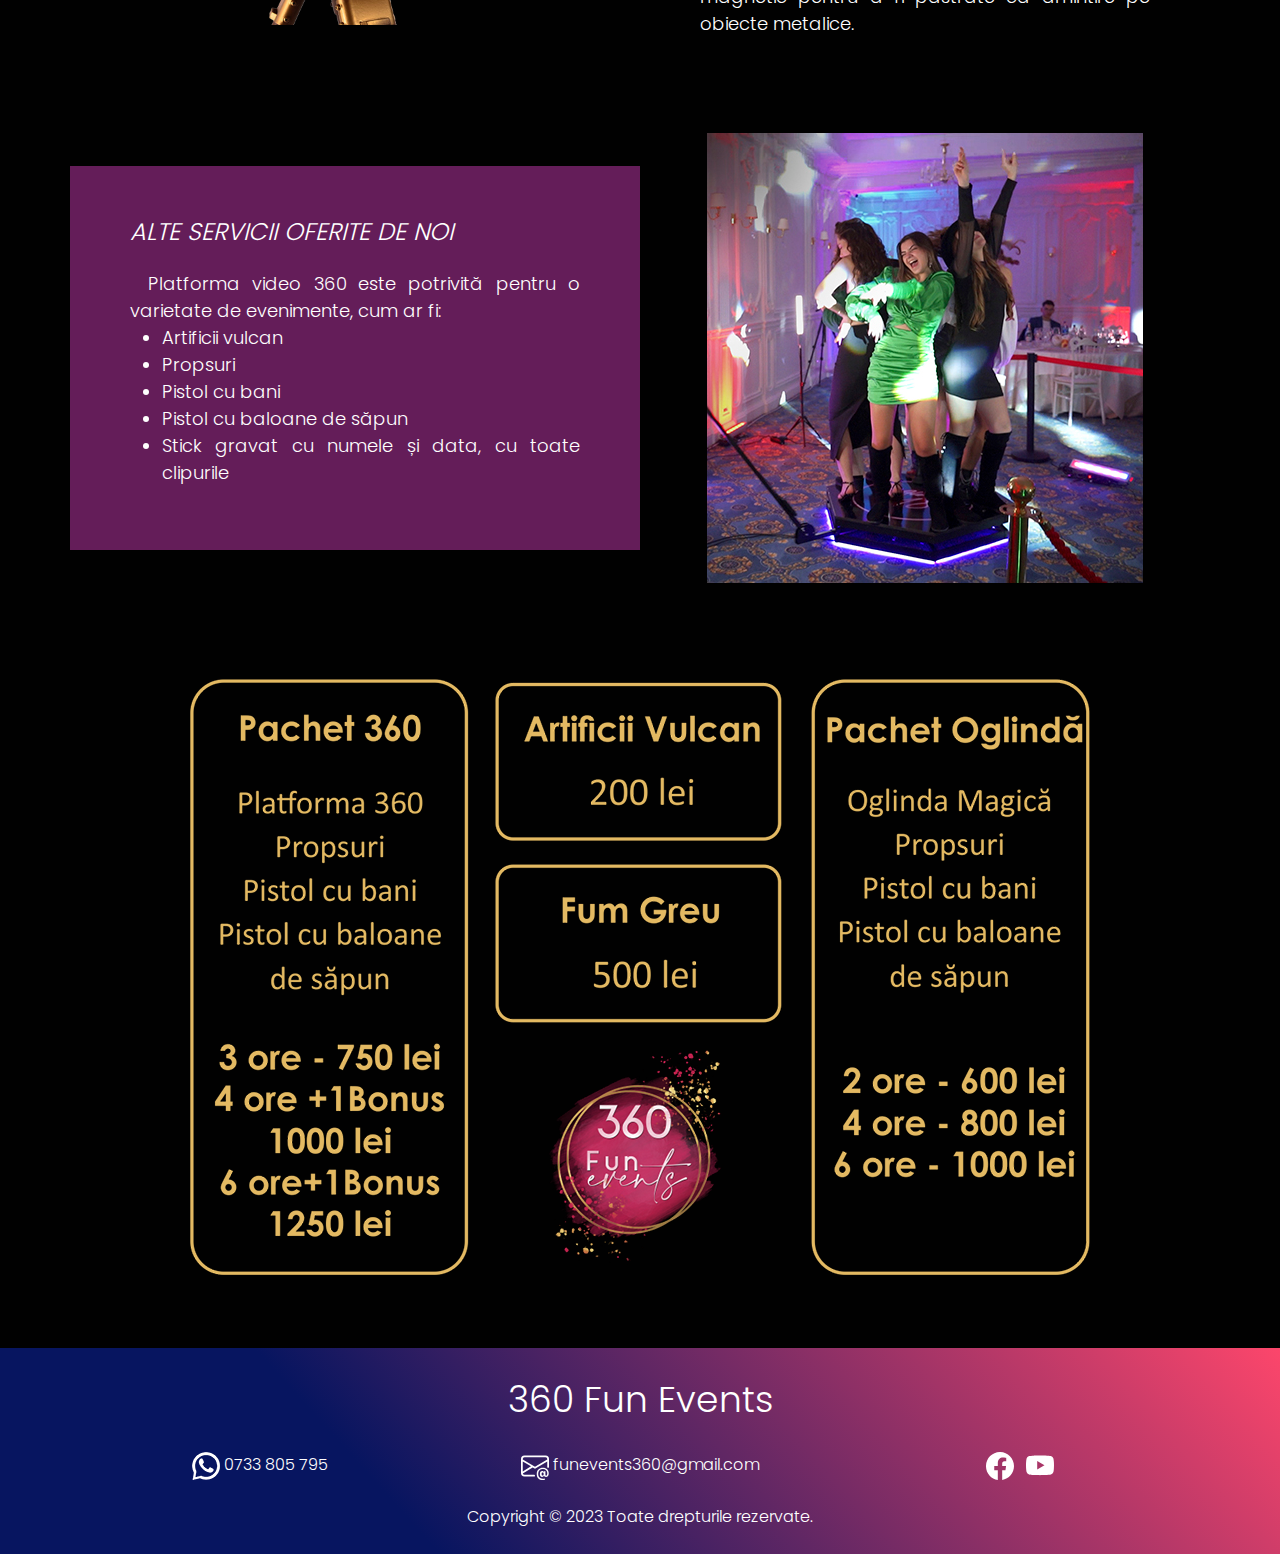
<file: FunEvents360/servicii.html>
<!DOCTYPE html>
    <html lang="ro">
    <head>
        <meta charset="UTF-8">
        <meta http-equiv="X-UA-Compatible" content="IE=edge">
        <meta name="viewport" content="width=device-width, initial-scale=1">
        <meta name="description" content="360 Fun Events">

        <title>360 Fun Events</title>

        <link rel="stylesheet" href="libs/bootstrap-5.3.0-alpha1-dist/css/bootstrap.min.css" >
        <link rel="stylesheet" href="css/styles.css">
        <link rel="stylesheet" href="css/servicii.css">

        <script src="libs/bootstrap-5.3.0-alpha1-dist/js/bootstrap.bundle.min.js"></script>
        <script src="js/slider.js"></script>

    </head>
    <body>
        <header>
            <nav class="navbar navbar-expand-lg gradient">
                <div class="container-fluid">
                    <a href="index.html" class="logo-link">
                        <img src="images/logo_mic.png" alt="Logo 360 Fun Events">
                    </a>
                    <button class="navbar-toggler" type="button" data-bs-toggle="collapse" data-bs-target="#navbarmenu" aria-controls="navbarmenu" aria-expanded="false" aria-label="Toggle navigation">
                        <span class="navbar-toggler-icon"></span>
                    </button>
                    <div class="collapse navbar-collapse justify-content-end" id="navbarmenu">
                        <ul class="navbar-nav">
                            <li class="nav-item mx-1">
                                <a class="nav-link text-center" href="index.html">Platformă 360</a>
                            </li>
                            <li class="nav-item mx-1">
                                <a class="nav-link text-center" href="oglinda-magica.html">Oglinda Magică</a>
                            </li>
                            <li class="nav-item mx-1">
                                <a class="nav-link text-center active" href="servicii.html">Servicii</a>
                            </li>
                            <li class="nav-item mx-1">
                                <a class="nav-link text-center" href="cere-oferta.html">Cere oferta</a>
                            </li>
                        </ul>
                    </div>
                </div>
            </nav>
        </header>
        <main>
            <!--- https://getbootstrap.com/docs/5.3/layout/columns/ -->
            <section class="descriere">
                <div class="container container-fluid">
                    <div class="row align-items-center">
                        <div class="col-12 slider">
                            <div class="slideshow-container">

                                <div class="my_Slides fade">
                                    <div class="slider_numbertext">1 / 7</div>
                                    <img class="img_slider" src="images/p1.jpg" style="width:100%">
                                </div>
                                
                                <div class="my_Slides fade">
                                    <div class="slider_numbertext">2 / 7</div>
                                    <img class="img_slider" src="images/p2.jpg" style="width:100%">
                                </div>
                                
                                <div class="my_Slides fade">
                                    <div class="slider_numbertext">3 / 7</div>
                                    <img class="img_slider" src="images/p3.jpg" style="width:100%">

                                </div>
                                
                                <div class="my_Slides fade">
                                    <div class="slider_numbertext">4 / 7</div>
                                    <img class="img_slider" src="images/p4.jpg" style="width:100%">
                                </div>
                                
                                <div class="my_Slides fade">
                                    <div class="slider_numbertext">5 / 7</div>
                                    <img class="img_slider" src="images/p5.jpg" style="width:100%">
                                </div>
                                
                                <div class="my_Slides fade">
                                    <div class="slider_numbertext">6 / 7</div>
                                    <img class="img_slider" src="images/p6.jpg" style="width:100%">
                                </div>
                                
                                <div class="my_Slides fade">
                                    <div class="slider_numbertext">7 / 7</div>
                                    <img class="img_slider" src="images/p7.jpg" style="width:100%">
                                </div>
                                
                            </div>
                            <br>
                            
                            <div style="text-align:center">
                                <span class="dot"></span> 
                                <span class="dot"></span> 
                                <span class="dot"></span> 
                                <span class="dot"></span> 
                                <span class="dot"></span> 
                                <span class="dot"></span> 
                                <span class="dot"></span> 
                            </div>
                        </div>
                    </div>
                    <div class="row gx-4 align-items-center ev-box-bg">
                        <div class="col-12 col-md-3">
                            <div class="">
                                <img src="images/icons360.png" class="mx-auto d-block img-fluid"/>
                            </div>
                        </div>
                        <div class="col-12 col-md-9">
                            <div class="px-5 py-5">
                                <p class="ev-descriere">
                                    &emsp; Platforma cu braț rotativ, dotată cu sistem de iluminare ambientală LED și braț reglabil pentru camera GOPRO 10, va asigura ca evenimentul tău va fi memorabil. 
                                <br/>&emsp; Platforma mare permite filmarea unui grup de 6-8 persoane. 
                                <br/>&emsp; Oferim, de asemenea, un covor roșu, stalpișori delimitatori și un set de lumini cu trepied. 
                                <br/>&emsp; Videoclipurile sunt nelimitate, iar prin intermediul codului QR generat, invitații pot descarca instantanee pe telefonul mobil fără a fi nevoie de o conexiune la internet. 
                                <br/>&emsp; Iți oferim, de asemenea, posibilitatea de a crea un stick  personalizat cu întreaga galerie de videoclipuri realizate. 
                                <br/>&emsp; Asistentul nostru dedicat va fi prezent pe tot parcursul evenimentului, iar noi ne vom prezenta la locație cu aproximativ o oră înainte de începerea programului de închiriere. Costurile de instalare, mentenanța și deplasare sunt incluse. 
                                </p>
                            </div>
                        </div>
                    </div>
                    <div class="row gx-4 align-items-center">
                        <div class="col-12 col-md-6">
                            <div class="px-5 py-5">
                                <div class="">
                                    <img src="images/pozacameramic.png" class="mx-auto d-block img-fluid"/>
                                </div>
                            </div>
                        </div>
                        <div class="col-12 col-md-6">
                            <div class="px-5 py-5">
                                <p class="ev-descriere">
                                    &emsp;Oglinda Magica functioneaza prin intermediul unui ecran tactil, animatii si comenzi vocale, care comunica cu utilizatorii. Cand oaspetii se apropie de cabina foto, ecranul tactil ii va ghida prin procesul de fotografiere, cu animatii colorate si instructiuni vocale amuzante. Fotografiile sunt apoi imprimate instantaneu prin intermediul unui proces termic, fara cerneala, pentru o rezistenta si o calitate mai buna a fotografiei. In plus, fotografiile pot fi imprimate si pe suport magnetic pentru a fi pastrate ca amintire pe obiecte metalice.
                                </p>
                            </div>
                        </div>
                        <div class="col-12 col-md-6 ev-box-bg">
                            <div class="px-5 py-5">
                                <p class="ev-titlu">
                                    ALTE SERVICII OFERITE DE NOI
                                </p>
                                <p class="ev-descriere">
                                    &emsp;Platforma video 360 este potrivită pentru o varietate de evenimente, cum ar fi:
                                </p>
                                <ul class="ev-descriere">
                                    <li>Artificii vulcan</li>
                                    <li>Propsuri</li>
                                    <li>Pistol cu bani</li>
                                    <li>Pistol cu baloane de săpun</li>
                                    <li>Stick gravat cu numele și data, cu toate clipurile</li>
                                </ul>
                            </div>
                        </div>
                        <div class="col-12 col-md-6">
                            <div class="px-5 py-5">
                                <div class="">
                                    <img src="images/pozafete.jpg" class="mx-auto d-block img-fluid"/>
                                </div>
                            </div>
                        </div>
                        <div class="col-12">
                            <div class="py-5">
                                <div class="">
                                    <img src="images/preturi site.png" class="mx-auto d-block img-fluid"/>
                                </div>
                            </div>
                        </div>
                    </div>
                </div>
            </section>
        </main>

        <footer class="gradient">
            <div class="container text-center footer-text">
                <div class="row row-cols-1 row-cols-md-3 align-items-center">
                  <div class="col"></div>
                  <div class="col footer-title">360 Fun Events</div>
                  <div class="col"></div>
                  <div class="col">
                    <p><a href="https://wa.me/+4070733805795"><img src="images/iconwam.png"/> 0733 805 795</p></a>
                  </div>
                  <div class="col align-items-center">
                    <a href="mailto: funevents360@gmail.com">
                        <svg xmlns="http://www.w3.org/2000/svg" width="28" height="28" fill="white" class="bi bi-envelope-at" viewBox="0 0 16 16">
                            <path d="M2 2a2 2 0 0 0-2 2v8.01A2 2 0 0 0 2 14h5.5a.5.5 0 0 0 0-1H2a1 1 0 0 1-.966-.741l5.64-3.471L8 9.583l7-4.2V8.5a.5.5 0 0 0 1 0V4a2 2 0 0 0-2-2H2Zm3.708 6.208L1 11.105V5.383l4.708 2.825ZM1 4.217V4a1 1 0 0 1 1-1h12a1 1 0 0 1 1 1v.217l-7 4.2-7-4.2Z"/>
                            <path d="M14.247 14.269c1.01 0 1.587-.857 1.587-2.025v-.21C15.834 10.43 14.64 9 12.52 9h-.035C10.42 9 9 10.36 9 12.432v.214C9 14.82 10.438 16 12.358 16h.044c.594 0 1.018-.074 1.237-.175v-.73c-.245.11-.673.18-1.18.18h-.044c-1.334 0-2.571-.788-2.571-2.655v-.157c0-1.657 1.058-2.724 2.64-2.724h.04c1.535 0 2.484 1.05 2.484 2.326v.118c0 .975-.324 1.39-.639 1.39-.232 0-.41-.148-.41-.42v-2.19h-.906v.569h-.03c-.084-.298-.368-.63-.954-.63-.778 0-1.259.555-1.259 1.4v.528c0 .892.49 1.434 1.26 1.434.471 0 .896-.227 1.014-.643h.043c.118.42.617.648 1.12.648Zm-2.453-1.588v-.227c0-.546.227-.791.573-.791.297 0 .572.192.572.708v.367c0 .573-.253.744-.564.744-.354 0-.581-.215-.581-.8Z"/>
                        </svg>
                        funevents360@gmail.com
                    </a>
                </div>
                  <div class="col">
                    <a href="#">
                        <svg xmlns="http://www.w3.org/2000/svg" width="28" height="28" fill="white" class="bi bi-facebook" viewBox="0 0 16 16">
                            <path d="M16 8.049c0-4.446-3.582-8.05-8-8.05C3.58 0-.002 3.603-.002 8.05c0 4.017 2.926 7.347 6.75 7.951v-5.625h-2.03V8.05H6.75V6.275c0-2.017 1.195-3.131 3.022-3.131.876 0 1.791.157 1.791.157v1.98h-1.009c-.993 0-1.303.621-1.303 1.258v1.51h2.218l-.354 2.326H9.25V16c3.824-.604 6.75-3.934 6.75-7.951z"/>
                        </svg>
                    </a>
                        &nbsp;
                    <a href="#">
                        <svg xmlns="http://www.w3.org/2000/svg" width="28" height="28" fill="white" class="bi bi-youtube" viewBox="0 0 16 16">
                            <path d="M8.051 1.999h.089c.822.003 4.987.033 6.11.335a2.01 2.01 0 0 1 1.415 1.42c.101.38.172.883.22 1.402l.01.104.022.26.008.104c.065.914.073 1.77.074 1.957v.075c-.001.194-.01 1.108-.082 2.06l-.008.105-.009.104c-.05.572-.124 1.14-.235 1.558a2.007 2.007 0 0 1-1.415 1.42c-1.16.312-5.569.334-6.18.335h-.142c-.309 0-1.587-.006-2.927-.052l-.17-.006-.087-.004-.171-.007-.171-.007c-1.11-.049-2.167-.128-2.654-.26a2.007 2.007 0 0 1-1.415-1.419c-.111-.417-.185-.986-.235-1.558L.09 9.82l-.008-.104A31.4 31.4 0 0 1 0 7.68v-.123c.002-.215.01-.958.064-1.778l.007-.103.003-.052.008-.104.022-.26.01-.104c.048-.519.119-1.023.22-1.402a2.007 2.007 0 0 1 1.415-1.42c.487-.13 1.544-.21 2.654-.26l.17-.007.172-.006.086-.003.171-.007A99.788 99.788 0 0 1 7.858 2h.193zM6.4 5.209v4.818l4.157-2.408L6.4 5.209z"/>
                        </svg>
                    </a>  
                  </div>
                  <div class="col"></div>
                  <div class="col footer-copyright">Copyright &#169; 2023 Toate drepturile rezervate.</div>
                  <div class="col"></div>
                </div>
            </div>
        </footer>
    </body> 
</html>
</file>
<file: FunEvents360/css/styles.css>
:root {
    --bg-primary: #010101;
    --text-primary: #FFFFFF;
    --text-secondary: #F2B004;;

    --fs-large: 1rem;
    --fs-medium: 0.875rem;
    --fs-small: 0.75rem;

    --spacing-xl: 2.625rem;
    --spacing-large: 1.75rem;
    --spacing-medium: 1rem;
    --spacing-small: 0.5rem;
    --spacing-tiny: 0.25rem;

    --mobile-logo-height: 45px;

    --border-color: #ddd; 
    }

* {
    box-sizing: border-box;
}
a {
    color: #FFFFFF;
    text-decoration: none;
}

@font-face {
    font-family: Poppins;
    src: url(Poppins-Light.ttf);
}

body {
    background:  var(--bg-primary);
    min-height: 100vh;
    font-family: 'Poppins';
}

body, h1, h2, h3, p {
    margin: 0;
    padding: 0;
    color: var(--text-primary);
}

main, footer {
    flex-grow: 1;
}

footer {
    margin-top: 25px;
    padding: 25px;
}



@media (max-width: 1400px) { }
@media (min-width: 320px) { }


/* https://cssgradient.io/ */
.gradient {
    background: linear-gradient(48deg, rgba(7,21,96,1) 30%, rgba(252,70,107,1) 100%);
}
.navbar-toggler {
    border: 1px solid var(--text-secondary);
}
.navbar-toggler:focus, .navbar-toggler:focus-visible {
    color: var(--text-secondary);
}
.navbar-toggler-icon {
    /* Burger icon color */
    background-image: url("data:image/svg+xml,%3csvg xmlns='http://www.w3.org/2000/svg' viewBox='0 0 30 30'%3e%3cpath stroke='rgba%28242, 176, 4, 1%29' stroke-linecap='round' stroke-miterlimit='10' stroke-width='2' d='M4 7h22M4 15h22M4 23h22'/%3e%3c/svg%3e");
}
nav .container-fluid, .footer-box{
    max-width: 1200px;
    min-width: 320px;
    margin: 0 auto;
}

.nav-item {
    font-weight: 500;
    font-size: 26px;
    line-height: 40px;
}
.nav-link {
    text-transform: uppercase;
    color: #FFFFFF;

    font-style: normal;
    font-weight: 500;

    border: 2px solid transparent;
    border-radius: 29px;
}

.navbar-nav .nav-link.active, 
.navbar-nav .show>.nav-link {
    border: 2px solid #F2B004;
    border-radius: 29px;
    color: var(--text-secondary);
}
.nav-link:hover {
    border: 2px solid #F2B004;
    border-radius: 29px;
    color: var(--text-secondary);
}

.descriere {
    max-width: 1200px;
    min-width: 320px;
    margin: 0px auto;
    
    margin-top: 25px;
}

.ev-box-bg {
    background: rgba(242, 71, 215, 0.41);
}

.ev-titlu {
    font-weight: 400;
    font-size: 24px;
    line-height: 36px;
    padding-bottom: 20px;
    font-style: italic;
}
.ev-descriere {
    text-align: justify;
    font-weight: 400;
    font-size: 18px;
    line-height: 27px;
}

.footer-title {
    font-style: normal;
    font-weight: 400;
    font-size: 36px;
    line-height: 54px;
    padding-bottom: 25px;
}

.footer-text {
    font-style: normal;
    font-weight: 400;
    font-size: 16px;
    line-height: 24px;
}
.footer-copyright {
    padding-top: 25px;
}
</file>
<file: FunEvents360/css/home.css>
.cover {
    background-image: url('../images/cover_1.jpg');
    background-repeat: no-repeat;
    background-position: bottom center;
    
    background-size: cover;
    height: 500px;
    padding: 0;
}

.textcover {
    line-height: 2.5rem;
    background: rgba(234, 63, 186, 0.44);
    padding: 25px 0;
}

.animate-charcter {
    font-size: 2.5rem;
    font-family: 'Poppins';
    font-style: italic;
    text-transform: uppercase;
    font-weight: 900;
    background-image: linear-gradient(
        -225deg,
        #231557 0%,
        #44107a 29%,
        #ff1361 67%,
        #fff800 100%
    );
    background-size: auto auto;
    background-clip: border-box;
    background-size: 200% auto;
    color: #fff;
    background-clip: text;
    text-fill-color: transparent;
    -webkit-background-clip: text;
    -webkit-text-fill-color: transparent;
    animation: textclip 2s linear infinite;
    display: inline-block;
    padding: 0 60px;
    max-width: 1200px;
}

@keyframes textclip {
  to {
    background-position: 200% center;
  }
}
</file>
<file: FunEvents360/css/cere-oferta.css>
.welcome h1 {
    text-align: center;
    padding-top: var(--spacing-large);

}

.contact-text {
    text-align: center;
    padding-top: var(--spacing-large);
    padding-bottom: var(--spacing-large);
}

.contact label {
    margin-bottom: var(--spacing-tiny);
}

.contact input, .contact textarea {
    font-size: var(--fs-medium);
    margin-bottom: var(--spacing-medium);
    padding: 20px;
    
    
    border: 1px solid;
    border-radius: 5px;
}

.contact-form {
    color: #000000; 
}

.cere {
    text-align: center;
    font-size: 2rem;
    margin-bottom: 25px;
}
</file>
<file: FunEvents360/css/oglinda-magica.css>
.descriere {
    margin-top: 0px;
}
</file>
<file: FunEvents360/css/servicii.css>
.my_Slides {display: none;}
.img_slider { 
    height: 550px;
    vertical-align: middle;
    width: auto;
}

/* Slideshow container */
.slideshow-container {
  max-width: 1000px;
  position: relative;
  margin: auto;
}

/* Number text (1/7 etc) */
.slider_numbertext {
  color: #f2f2f2;
  font-size: 12px;
  padding: 8px 12px;
  position: absolute;
  top: 0;
}

/* The dots/bullets/indicators */
.dot {
  height: 15px;
  width: 15px;
  margin: 0 2px;
  background-color: #bbb;
  border-radius: 50%;
  display: inline-block;
  transition: background-color 0.6s ease;
}

.slider .active {
  background-color: #717171;
}

/* Fading animation */
.fade {
  animation-name: fade;
  animation-duration: 1.5s;
}

@keyframes fade {
  from {opacity: .4} 
  to {opacity: 1}
}
</file>
